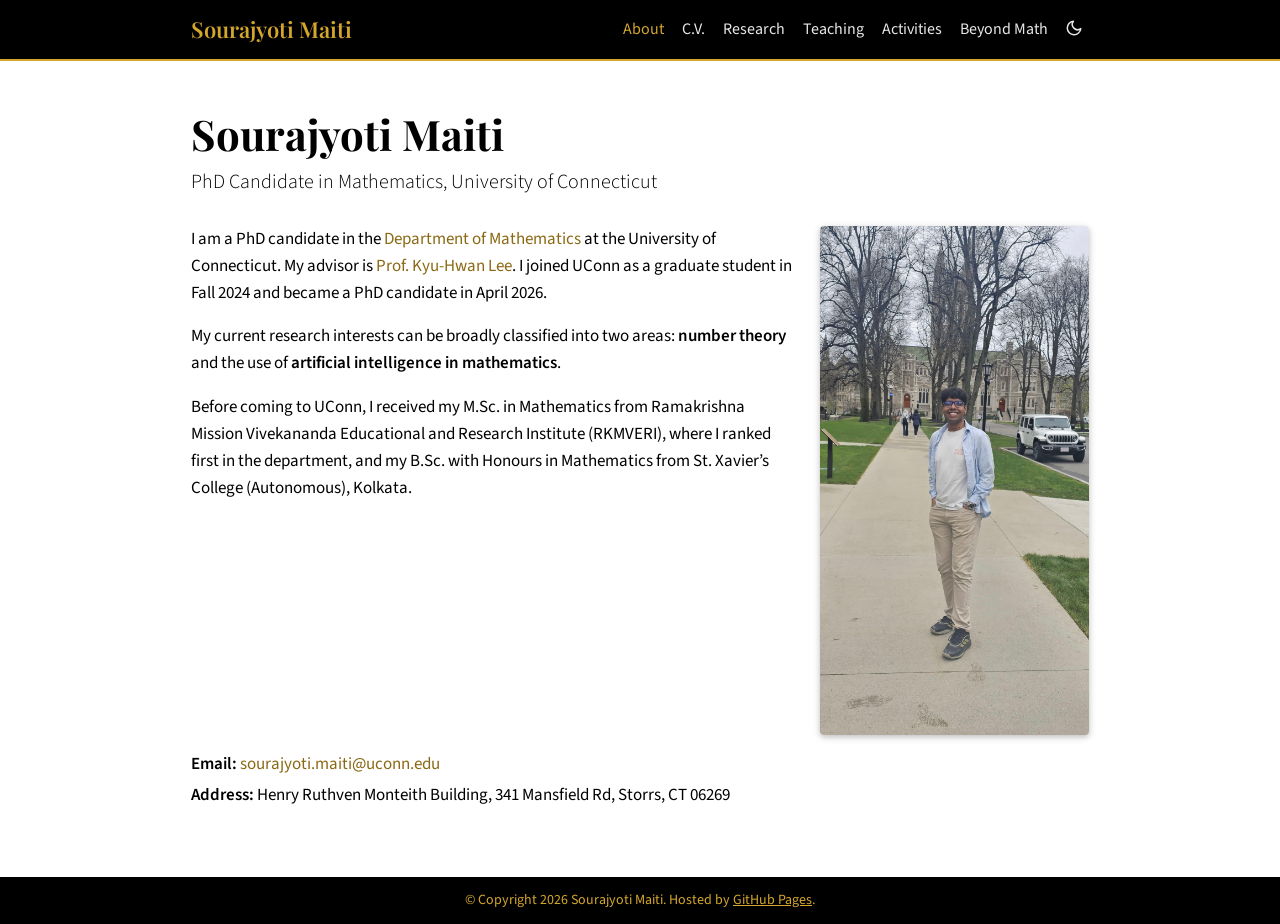
<file: index.html>
<!doctype html>
<html lang="en">
<head>
<meta charset="utf-8">
<meta name="viewport" content="width=device-width, initial-scale=1">
<title>Sourajyoti Maiti</title>
<meta name="description" content="Sourajyoti Maiti, PhD candidate in mathematics at the University of Connecticut.">
<script>
  (function () {
    var t = null;
    try { t = localStorage.getItem('theme'); } catch (e) {}
    if (!t) t = window.matchMedia && matchMedia('(prefers-color-scheme: dark)').matches ? 'dark' : 'light';
    document.documentElement.setAttribute('data-theme', t);
  })();
</script>
<link rel="stylesheet" href="style.css">
</head>
<body>
<nav class="navbar">
  <div class="inner">
    <a class="title" href="index.html">Sourajyoti Maiti</a>
    <ul>
      <li><a href="index.html" class="active">About</a></li>
      <li><a href="cv.html">C.V.</a></li>
      <li><a href="research.html">Research</a></li>
      <li><a href="teaching.html">Teaching</a></li>
      <li><a href="activities.html">Activities</a></li>
      <li><a href="beyond-math.html">Beyond Math</a></li>
      <li><button id="theme-toggle" aria-label="Toggle dark mode">
        <svg class="moon" viewBox="0 0 24 24" fill="none" stroke="currentColor" stroke-width="2" stroke-linecap="round" stroke-linejoin="round"><path d="M21 12.8A9 9 0 1 1 11.2 3a7 7 0 0 0 9.8 9.8z"/></svg>
        <svg class="sun" viewBox="0 0 24 24" fill="none" stroke="currentColor" stroke-width="2" stroke-linecap="round"><circle cx="12" cy="12" r="4"/><path d="M12 2v2M12 20v2M4.9 4.9l1.4 1.4M17.7 17.7l1.4 1.4M2 12h2M20 12h2M4.9 19.1l1.4-1.4M17.7 6.3l1.4-1.4"/></svg>
      </button></li>
    </ul>
  </div>
</nav>
<main>
<h1 class="post-title">Sourajyoti Maiti</h1>
<p class="desc">PhD Candidate in Mathematics, University of Connecticut</p>

<div class="profile"><img src="prof_pic.jpg" alt="Photo of Sourajyoti Maiti" width="480" height="600"></div>

<p>
  I am a PhD candidate in the <a href="https://math.uconn.edu/">Department of Mathematics</a> at the University of Connecticut. My advisor is
  <a href="https://khlee-math.github.io/">Prof. Kyu-Hwan Lee</a>. I joined UConn as a graduate student
  in Fall 2024 and became a PhD candidate in April 2026.
</p>
<p>
  My current research interests can be broadly classified into two areas: <strong>number theory</strong> and the use of
  <strong>artificial intelligence in mathematics</strong>.
</p>
<p>
  Before coming to UConn, I received my M.Sc. in Mathematics from Ramakrishna Mission Vivekananda
  Educational and Research Institute (RKMVERI), where I ranked first in the department, and my B.Sc.
  with Honours in Mathematics from St. Xavier&rsquo;s College (Autonomous), Kolkata.
</p>

<div class="contact">
  <p><strong>Email:</strong> <a href="mailto:sourajyoti.maiti@uconn.edu">sourajyoti.maiti@uconn.edu</a></p>
  <p><strong>Address:</strong> Henry Ruthven Monteith Building, 341 Mansfield Rd, Storrs, CT 06269</p>
</div>
</main>
<footer>&copy; Copyright 2026 Sourajyoti Maiti. Hosted by <a href="https://pages.github.com/" style="color:inherit;text-decoration:underline">GitHub Pages</a>.</footer>
<script>
  document.getElementById('theme-toggle').addEventListener('click', function () {
    var r = document.documentElement;
    var t = r.getAttribute('data-theme') === 'dark' ? 'light' : 'dark';
    r.setAttribute('data-theme', t);
    try { localStorage.setItem('theme', t); } catch (e) {}
  });
</script>
</body>
</html>
</file>
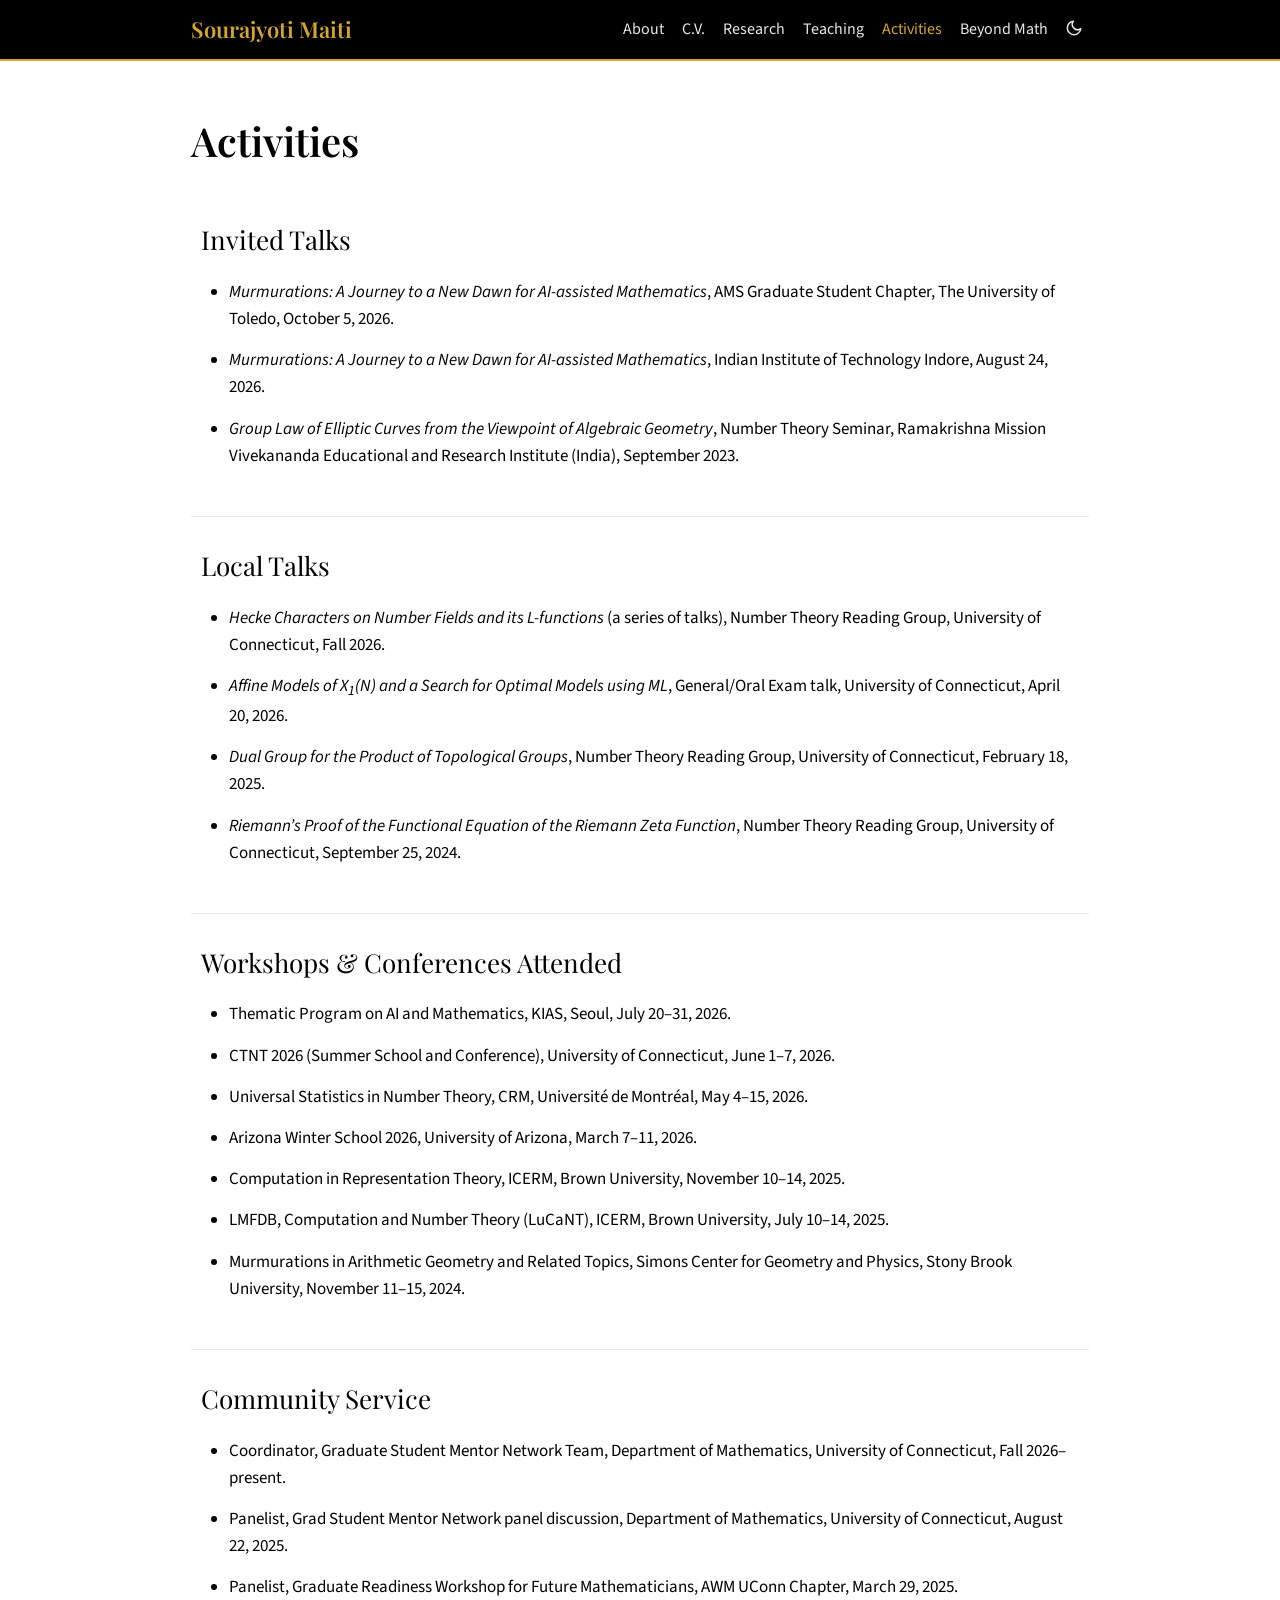
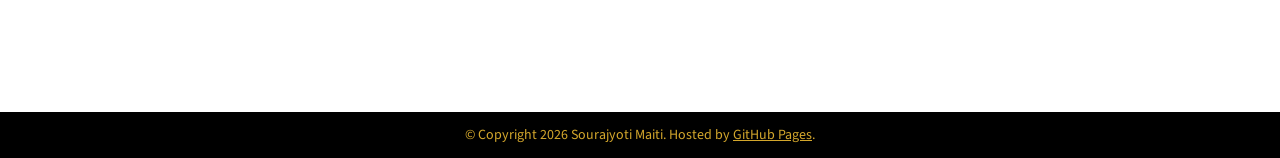
<file: activities.html>
<!doctype html>
<html lang="en">
<head>
<meta charset="utf-8">
<meta name="viewport" content="width=device-width, initial-scale=1">
<title>Activities | Sourajyoti Maiti</title>
<meta name="description" content="Sourajyoti Maiti, PhD candidate in mathematics at the University of Connecticut.">
<script>
  (function () {
    var t = null;
    try { t = localStorage.getItem('theme'); } catch (e) {}
    if (!t) t = window.matchMedia && matchMedia('(prefers-color-scheme: dark)').matches ? 'dark' : 'light';
    document.documentElement.setAttribute('data-theme', t);
  })();
</script>
<link rel="stylesheet" href="style.css">
</head>
<body>
<nav class="navbar">
  <div class="inner">
    <a class="title" href="index.html">Sourajyoti Maiti</a>
    <ul>
      <li><a href="index.html">About</a></li>
      <li><a href="cv.html">C.V.</a></li>
      <li><a href="research.html">Research</a></li>
      <li><a href="teaching.html">Teaching</a></li>
      <li><a href="activities.html" class="active">Activities</a></li>
      <li><a href="beyond-math.html">Beyond Math</a></li>
      <li><button id="theme-toggle" aria-label="Toggle dark mode">
        <svg class="moon" viewBox="0 0 24 24" fill="none" stroke="currentColor" stroke-width="2" stroke-linecap="round" stroke-linejoin="round"><path d="M21 12.8A9 9 0 1 1 11.2 3a7 7 0 0 0 9.8 9.8z"/></svg>
        <svg class="sun" viewBox="0 0 24 24" fill="none" stroke="currentColor" stroke-width="2" stroke-linecap="round"><circle cx="12" cy="12" r="4"/><path d="M12 2v2M12 20v2M4.9 4.9l1.4 1.4M17.7 17.7l1.4 1.4M2 12h2M20 12h2M4.9 19.1l1.4-1.4M17.7 6.3l1.4-1.4"/></svg>
      </button></li>
    </ul>
  </div>
</nav>
<main>
<h1 class="page-title">Activities</h1>
<div class="block">
  <h2>Invited Talks</h2>
  <ul class="items">
    <li><em>Murmurations: A Journey to a New Dawn for AI-assisted Mathematics</em>, AMS Graduate Student Chapter, The University of Toledo, October 5, 2026.</li>
    <li><em>Murmurations: A Journey to a New Dawn for AI-assisted Mathematics</em>, Indian Institute of Technology Indore, August 24, 2026.</li>
    <li><em>Group Law of Elliptic Curves from the Viewpoint of Algebraic Geometry</em>, Number Theory Seminar, Ramakrishna Mission Vivekananda Educational and Research Institute (India), September 2023.</li>
  </ul>
</div>
<div class="block">
  <h2>Local Talks</h2>
  <ul class="items">
    <li><em>Hecke Characters on Number Fields and its L-functions</em> (a series of talks), Number Theory Reading Group, University of Connecticut, Fall 2026.</li>
    <li><em>Affine Models of <i>X</i><sub>1</sub>(<i>N</i>) and a Search for Optimal Models using ML</em>, General/Oral Exam talk, University of Connecticut, April 20, 2026.</li>
    <li><em>Dual Group for the Product of Topological Groups</em>, Number Theory Reading Group, University of Connecticut, February 18, 2025.</li>
    <li><em>Riemann&rsquo;s Proof of the Functional Equation of the Riemann Zeta Function</em>, Number Theory Reading Group, University of Connecticut, September 25, 2024.</li>
  </ul>
</div>
<div class="block">
  <h2>Workshops &amp; Conferences Attended</h2>
  <ul class="items">
    <li>Thematic Program on AI and Mathematics, KIAS, Seoul, July 20&ndash;31, 2026.</li>
    <li>CTNT 2026 (Summer School and Conference), University of Connecticut, June 1&ndash;7, 2026.</li>
    <li>Universal Statistics in Number Theory, CRM, Universit&eacute; de Montr&eacute;al, May 4&ndash;15, 2026.</li>
    <li>Arizona Winter School 2026, University of Arizona, March 7&ndash;11, 2026.</li>
    <li>Computation in Representation Theory, ICERM, Brown University, November 10&ndash;14, 2025.</li>
    <li>LMFDB, Computation and Number Theory (LuCaNT), ICERM, Brown University, July 10&ndash;14, 2025.</li>
    <li>Murmurations in Arithmetic Geometry and Related Topics, Simons Center for Geometry and Physics, Stony Brook University, November 11&ndash;15, 2024.</li>
  </ul>
</div>
<div class="block">
  <h2>Community Service</h2>
  <ul class="items">
    <li>Coordinator, Graduate Student Mentor Network Team, Department of Mathematics, University of Connecticut, Fall 2026&ndash;present.</li>
    <li>Panelist, Grad Student Mentor Network panel discussion, Department of Mathematics, University of Connecticut, August 22, 2025.</li>
    <li>Panelist, Graduate Readiness Workshop for Future Mathematicians, AWM UConn Chapter, March 29, 2025.</li>
  </ul>
</div>
</main>
<footer>&copy; Copyright 2026 Sourajyoti Maiti. Hosted by <a href="https://pages.github.com/" style="color:inherit;text-decoration:underline">GitHub Pages</a>.</footer>
<script>
  document.getElementById('theme-toggle').addEventListener('click', function () {
    var r = document.documentElement;
    var t = r.getAttribute('data-theme') === 'dark' ? 'light' : 'dark';
    r.setAttribute('data-theme', t);
    try { localStorage.setItem('theme', t); } catch (e) {}
  });
</script>
</body>
</html>
</file>
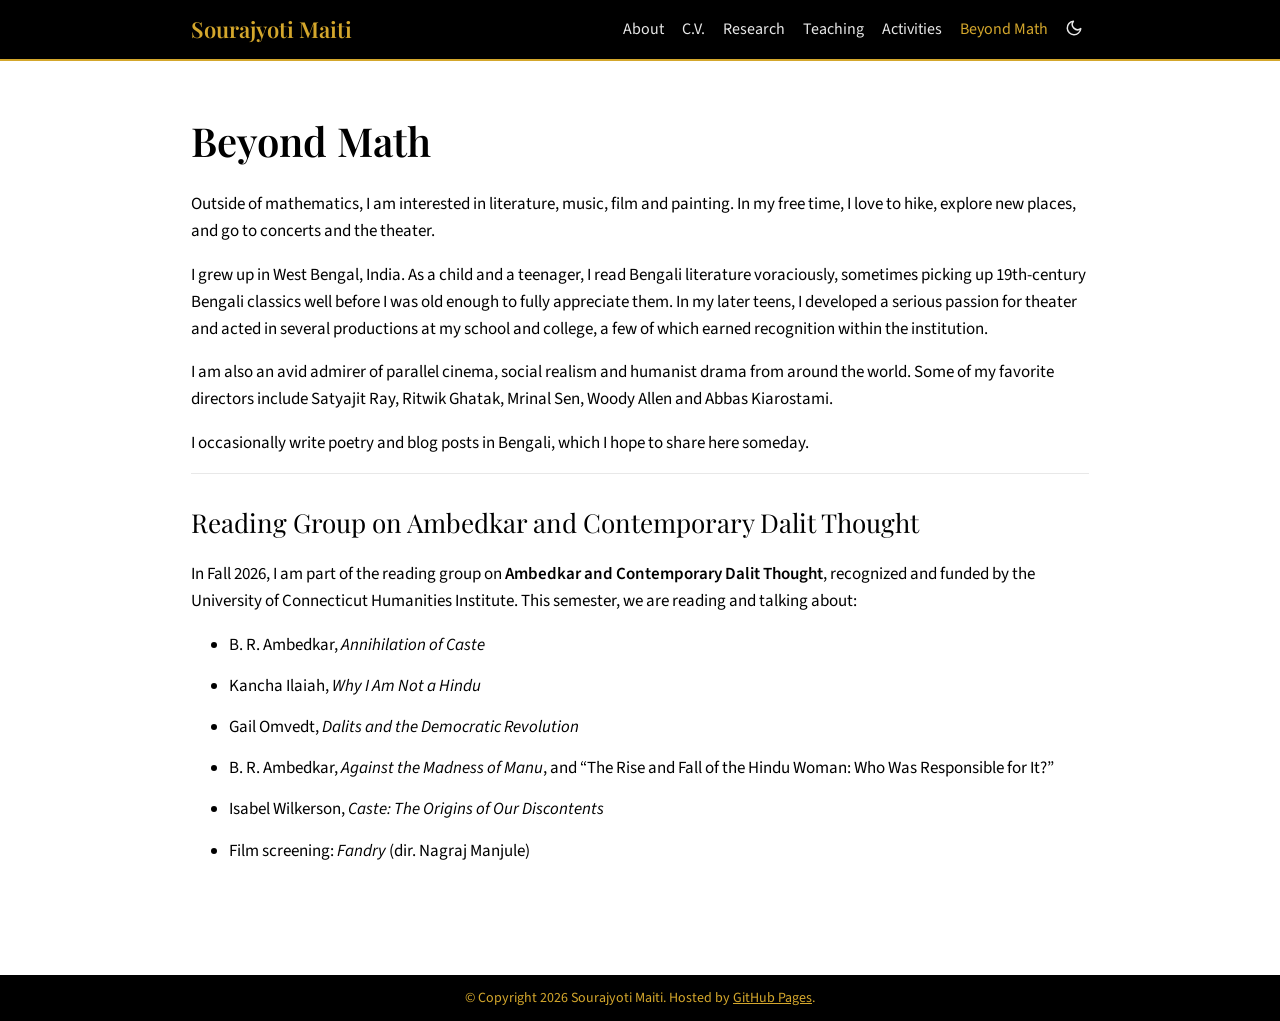
<file: beyond-math.html>
<!doctype html>
<html lang="en">
<head>
<meta charset="utf-8">
<meta name="viewport" content="width=device-width, initial-scale=1">
<title>Beyond Math... | Sourajyoti Maiti</title>
<meta name="description" content="Sourajyoti Maiti, PhD candidate in mathematics at the University of Connecticut.">
<script>
  (function () {
    var t = null;
    try { t = localStorage.getItem('theme'); } catch (e) {}
    if (!t) t = window.matchMedia && matchMedia('(prefers-color-scheme: dark)').matches ? 'dark' : 'light';
    document.documentElement.setAttribute('data-theme', t);
  })();
</script>
<link rel="stylesheet" href="style.css">
</head>
<body>
<nav class="navbar">
  <div class="inner">
    <a class="title" href="index.html">Sourajyoti Maiti</a>
    <ul>
      <li><a href="index.html">About</a></li>
      <li><a href="cv.html">C.V.</a></li>
      <li><a href="research.html">Research</a></li>
      <li><a href="teaching.html">Teaching</a></li>
      <li><a href="activities.html">Activities</a></li>
      <li><a href="beyond-math.html" class="active">Beyond Math</a></li>
      <li><button id="theme-toggle" aria-label="Toggle dark mode">
        <svg class="moon" viewBox="0 0 24 24" fill="none" stroke="currentColor" stroke-width="2" stroke-linecap="round" stroke-linejoin="round"><path d="M21 12.8A9 9 0 1 1 11.2 3a7 7 0 0 0 9.8 9.8z"/></svg>
        <svg class="sun" viewBox="0 0 24 24" fill="none" stroke="currentColor" stroke-width="2" stroke-linecap="round"><circle cx="12" cy="12" r="4"/><path d="M12 2v2M12 20v2M4.9 4.9l1.4 1.4M17.7 17.7l1.4 1.4M2 12h2M20 12h2M4.9 19.1l1.4-1.4M17.7 6.3l1.4-1.4"/></svg>
      </button></li>
    </ul>
  </div>
</nav>
<main>
<h1 class="page-title">Beyond Math</h1>
<p>
  Outside of mathematics, I am interested in literature, music, film and painting. In my free time, I love to hike,
  explore new places, and go to concerts and the theater.
</p>
<p>
  I grew up in West Bengal, India. As a child and a teenager, I read Bengali literature voraciously, sometimes picking
  up 19th-century Bengali classics well before I was old enough to fully appreciate them. In my later teens, I developed
  a serious passion for theater and acted in several productions at my school and college, a few of which earned
  recognition within the institution.
</p>
<p>
  I am also an avid admirer of parallel cinema, social realism and humanist drama from around the world. Some of my
  favorite directors include Satyajit Ray, Ritwik Ghatak, Mrinal Sen, Woody Allen and Abbas Kiarostami.
</p>
<p>
  I occasionally write poetry and blog posts in Bengali, which I hope to share here someday.
</p>
<div class="block" style="border-top:1px solid var(--rule); margin-top:12px;">
  <h2 style="padding:0">Reading Group on Ambedkar and Contemporary Dalit Thought</h2>
  <p>
    In Fall 2026, I am part of the reading group on <strong>Ambedkar and Contemporary Dalit Thought</strong>, recognized and
    funded by the University of Connecticut Humanities Institute. This semester, we are reading and talking about:
  </p>
  <ul class="items">
    <li>B. R. Ambedkar, <em>Annihilation of Caste</em></li>
    <li>Kancha Ilaiah, <em>Why I Am Not a Hindu</em></li>
    <li>Gail Omvedt, <em>Dalits and the Democratic Revolution</em></li>
    <li>B. R. Ambedkar, <em>Against the Madness of Manu</em>, and &ldquo;The Rise and Fall of the Hindu Woman: Who Was Responsible for It?&rdquo;</li>
    <li>Isabel Wilkerson, <em>Caste: The Origins of Our Discontents</em></li>
    <li>Film screening: <em>Fandry</em> (dir. Nagraj Manjule)</li>
  </ul>
</div>
</main>
<footer>&copy; Copyright 2026 Sourajyoti Maiti. Hosted by <a href="https://pages.github.com/" style="color:inherit;text-decoration:underline">GitHub Pages</a>.</footer>
<script>
  document.getElementById('theme-toggle').addEventListener('click', function () {
    var r = document.documentElement;
    var t = r.getAttribute('data-theme') === 'dark' ? 'light' : 'dark';
    r.setAttribute('data-theme', t);
    try { localStorage.setItem('theme', t); } catch (e) {}
  });
</script>
</body>
</html>
</file>
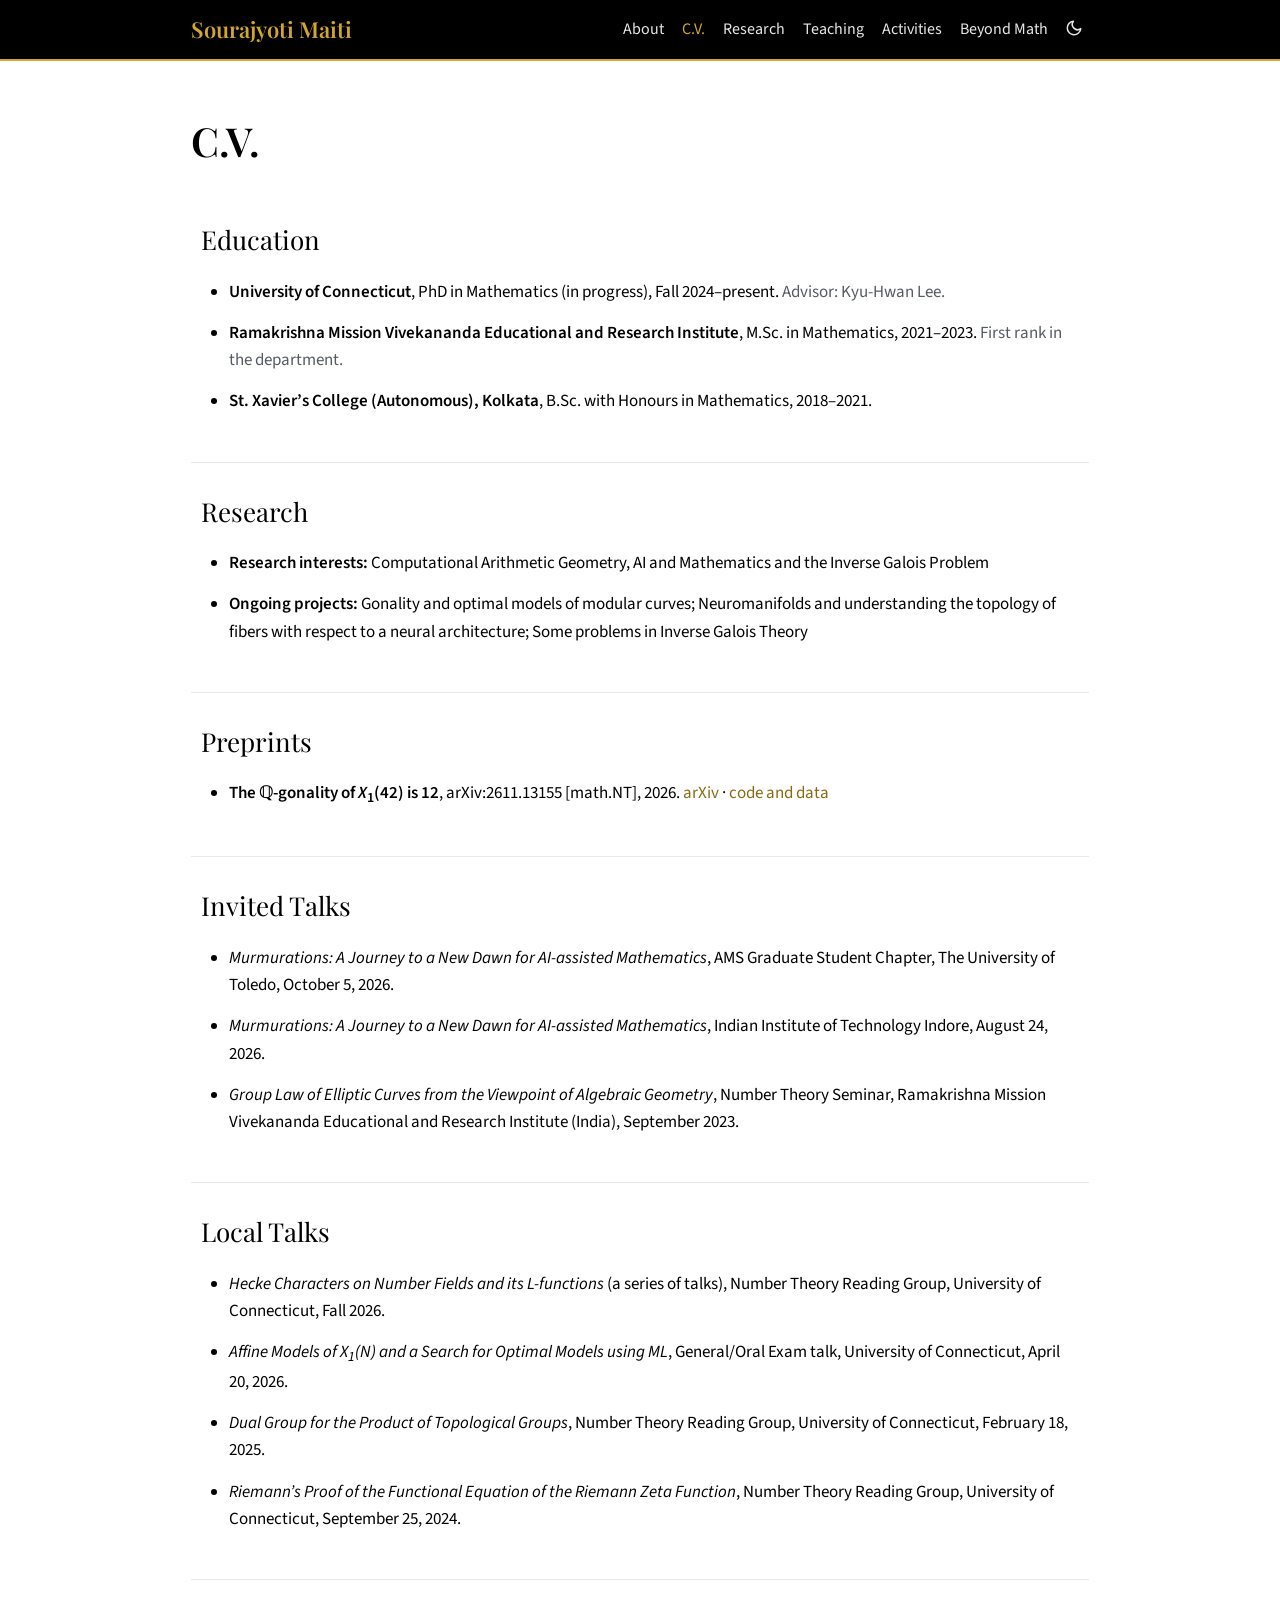
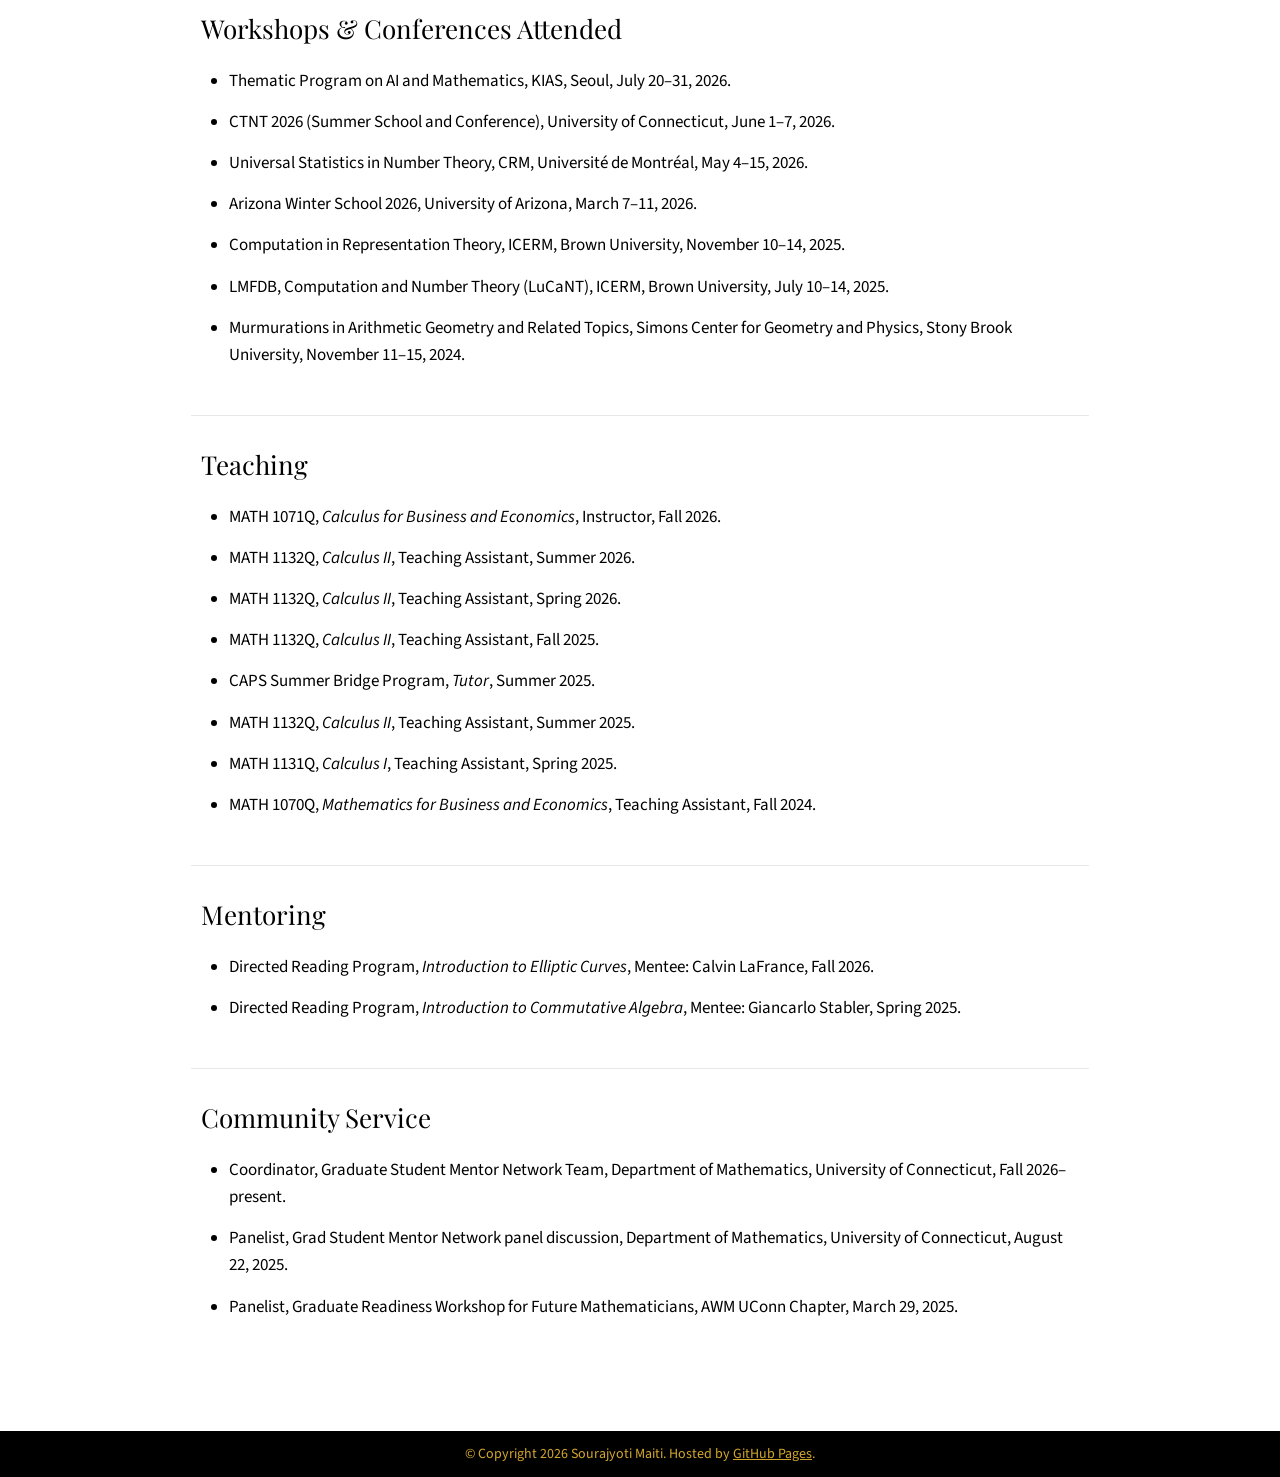
<file: cv.html>
<!doctype html>
<html lang="en">
<head>
<meta charset="utf-8">
<meta name="viewport" content="width=device-width, initial-scale=1">
<title>C.V. | Sourajyoti Maiti</title>
<meta name="description" content="Sourajyoti Maiti, PhD candidate in mathematics at the University of Connecticut.">
<script>
  (function () {
    var t = null;
    try { t = localStorage.getItem('theme'); } catch (e) {}
    if (!t) t = window.matchMedia && matchMedia('(prefers-color-scheme: dark)').matches ? 'dark' : 'light';
    document.documentElement.setAttribute('data-theme', t);
  })();
</script>
<link rel="stylesheet" href="style.css">
</head>
<body>
<nav class="navbar">
  <div class="inner">
    <a class="title" href="index.html">Sourajyoti Maiti</a>
    <ul>
      <li><a href="index.html">About</a></li>
      <li><a href="cv.html" class="active">C.V.</a></li>
      <li><a href="research.html">Research</a></li>
      <li><a href="teaching.html">Teaching</a></li>
      <li><a href="activities.html">Activities</a></li>
      <li><a href="far-from-the-math.html">Beyond Math</a></li>
      <li><button id="theme-toggle" aria-label="Toggle dark mode">
        <svg class="moon" viewBox="0 0 24 24" fill="none" stroke="currentColor" stroke-width="2" stroke-linecap="round" stroke-linejoin="round"><path d="M21 12.8A9 9 0 1 1 11.2 3a7 7 0 0 0 9.8 9.8z"/></svg>
        <svg class="sun" viewBox="0 0 24 24" fill="none" stroke="currentColor" stroke-width="2" stroke-linecap="round"><circle cx="12" cy="12" r="4"/><path d="M12 2v2M12 20v2M4.9 4.9l1.4 1.4M17.7 17.7l1.4 1.4M2 12h2M20 12h2M4.9 19.1l1.4-1.4M17.7 6.3l1.4-1.4"/></svg>
      </button></li>
    </ul>
  </div>
</nav>
<main>
<h1 class="page-title">C.V.</h1>
<div class="block">
  <h2>Education</h2>
  <ul class="items">
    <li><strong>University of Connecticut</strong>, PhD in Mathematics (in progress), Fall 2024&ndash;present. <span class="meta">Advisor: Kyu-Hwan Lee.</span></li>
    <li><strong>Ramakrishna Mission Vivekananda Educational and Research Institute</strong>, M.Sc. in Mathematics, 2021&ndash;2023. <span class="meta">First rank in the department.</span></li>
    <li><strong>St. Xavier&rsquo;s College (Autonomous), Kolkata</strong>, B.Sc. with Honours in Mathematics, 2018&ndash;2021.</li>
  </ul>
</div>
<div class="block">
  <h2>Research</h2>
  <ul class="items">
    <li><strong>Research interests:</strong> Computational Arithmetic Geometry, AI and Mathematics and the Inverse Galois Problem</li>
    <li><strong>Ongoing projects:</strong> Gonality and optimal models of modular curves; Neuromanifolds and understanding the topology of fibers with respect to a neural architecture; Some problems in Inverse Galois Theory</li>
  </ul>
</div>
<div class="block">
  <h2>Preprints</h2>
  <ul class="items">
    <li><strong>The &#8474;-gonality of <i>X</i><sub>1</sub>(42) is 12</strong>, arXiv:2611.13155 [math.NT], 2026.
      <a href="https://arxiv.org/abs/2611.13155">arXiv</a> &middot; <a href="https://github.com/soura-code/X1_42_gonality">code and data</a></li>
  </ul>
</div>
<div class="block">
  <h2>Invited Talks</h2>
  <ul class="items">
    <li><em>Murmurations: A Journey to a New Dawn for AI-assisted Mathematics</em>, AMS Graduate Student Chapter, The University of Toledo, October 5, 2026.</li>
    <li><em>Murmurations: A Journey to a New Dawn for AI-assisted Mathematics</em>, Indian Institute of Technology Indore, August 24, 2026.</li>
    <li><em>Group Law of Elliptic Curves from the Viewpoint of Algebraic Geometry</em>, Number Theory Seminar, Ramakrishna Mission Vivekananda Educational and Research Institute (India), September 2023.</li>
  </ul>
</div>
<div class="block">
  <h2>Local Talks</h2>
  <ul class="items">
    <li><em>Hecke Characters on Number Fields and its L-functions</em> (a series of talks), Number Theory Reading Group, University of Connecticut, Fall 2026.</li>
    <li><em>Affine Models of <i>X</i><sub>1</sub>(<i>N</i>) and a Search for Optimal Models using ML</em>, General/Oral Exam talk, University of Connecticut, April 20, 2026.</li>
    <li><em>Dual Group for the Product of Topological Groups</em>, Number Theory Reading Group, University of Connecticut, February 18, 2025.</li>
    <li><em>Riemann&rsquo;s Proof of the Functional Equation of the Riemann Zeta Function</em>, Number Theory Reading Group, University of Connecticut, September 25, 2024.</li>
  </ul>
</div>
<div class="block">
  <h2>Workshops &amp; Conferences Attended</h2>
  <ul class="items">
    <li>Thematic Program on AI and Mathematics, KIAS, Seoul, July 20&ndash;31, 2026.</li>
    <li>CTNT 2026 (Summer School and Conference), University of Connecticut, June 1&ndash;7, 2026.</li>
    <li>Universal Statistics in Number Theory, CRM, Universit&eacute; de Montr&eacute;al, May 4&ndash;15, 2026.</li>
    <li>Arizona Winter School 2026, University of Arizona, March 7&ndash;11, 2026.</li>
    <li>Computation in Representation Theory, ICERM, Brown University, November 10&ndash;14, 2025.</li>
    <li>LMFDB, Computation and Number Theory (LuCaNT), ICERM, Brown University, July 10&ndash;14, 2025.</li>
    <li>Murmurations in Arithmetic Geometry and Related Topics, Simons Center for Geometry and Physics, Stony Brook University, November 11&ndash;15, 2024.</li>
  </ul>
</div>
<div class="block">
  <h2>Teaching</h2>
  <ul class="items">
    <li>MATH 1071Q, <em>Calculus for Business and Economics</em>, Instructor, Fall 2026.</li>
    <li>MATH 1132Q, <em>Calculus II</em>, Teaching Assistant, Summer 2026.</li>
    <li>MATH 1132Q, <em>Calculus II</em>, Teaching Assistant, Spring 2026.</li>
    <li>MATH 1132Q, <em>Calculus II</em>, Teaching Assistant, Fall 2025.</li>
    <li>CAPS Summer Bridge Program, <em>Tutor</em>, Summer 2025.</li>
    <li>MATH 1132Q, <em>Calculus II</em>, Teaching Assistant, Summer 2025.</li>
    <li>MATH 1131Q, <em>Calculus I</em>, Teaching Assistant, Spring 2025.</li>
    <li>MATH 1070Q, <em>Mathematics for Business and Economics</em>, Teaching Assistant, Fall 2024.</li>
  </ul>
</div>
<div class="block">
  <h2>Mentoring</h2>
  <ul class="items">
    <li>Directed Reading Program, <em>Introduction to Elliptic Curves</em>, Mentee: Calvin LaFrance, Fall 2026.</li>
    <li>Directed Reading Program, <em>Introduction to Commutative Algebra</em>, Mentee: Giancarlo Stabler, Spring 2025.</li>
  </ul>
</div>
<div class="block">
  <h2>Community Service</h2>
  <ul class="items">
    <li>Coordinator, Graduate Student Mentor Network Team, Department of Mathematics, University of Connecticut, Fall 2026&ndash;present.</li>
    <li>Panelist, Grad Student Mentor Network panel discussion, Department of Mathematics, University of Connecticut, August 22, 2025.</li>
    <li>Panelist, Graduate Readiness Workshop for Future Mathematicians, AWM UConn Chapter, March 29, 2025.</li>
  </ul>
</div>
</main>
<footer>&copy; Copyright 2026 Sourajyoti Maiti. Hosted by <a href="https://pages.github.com/" style="color:inherit;text-decoration:underline">GitHub Pages</a>.</footer>
<script>
  document.getElementById('theme-toggle').addEventListener('click', function () {
    var r = document.documentElement;
    var t = r.getAttribute('data-theme') === 'dark' ? 'light' : 'dark';
    r.setAttribute('data-theme', t);
    try { localStorage.setItem('theme', t); } catch (e) {}
  });
</script>
</body>
</html>
</file>
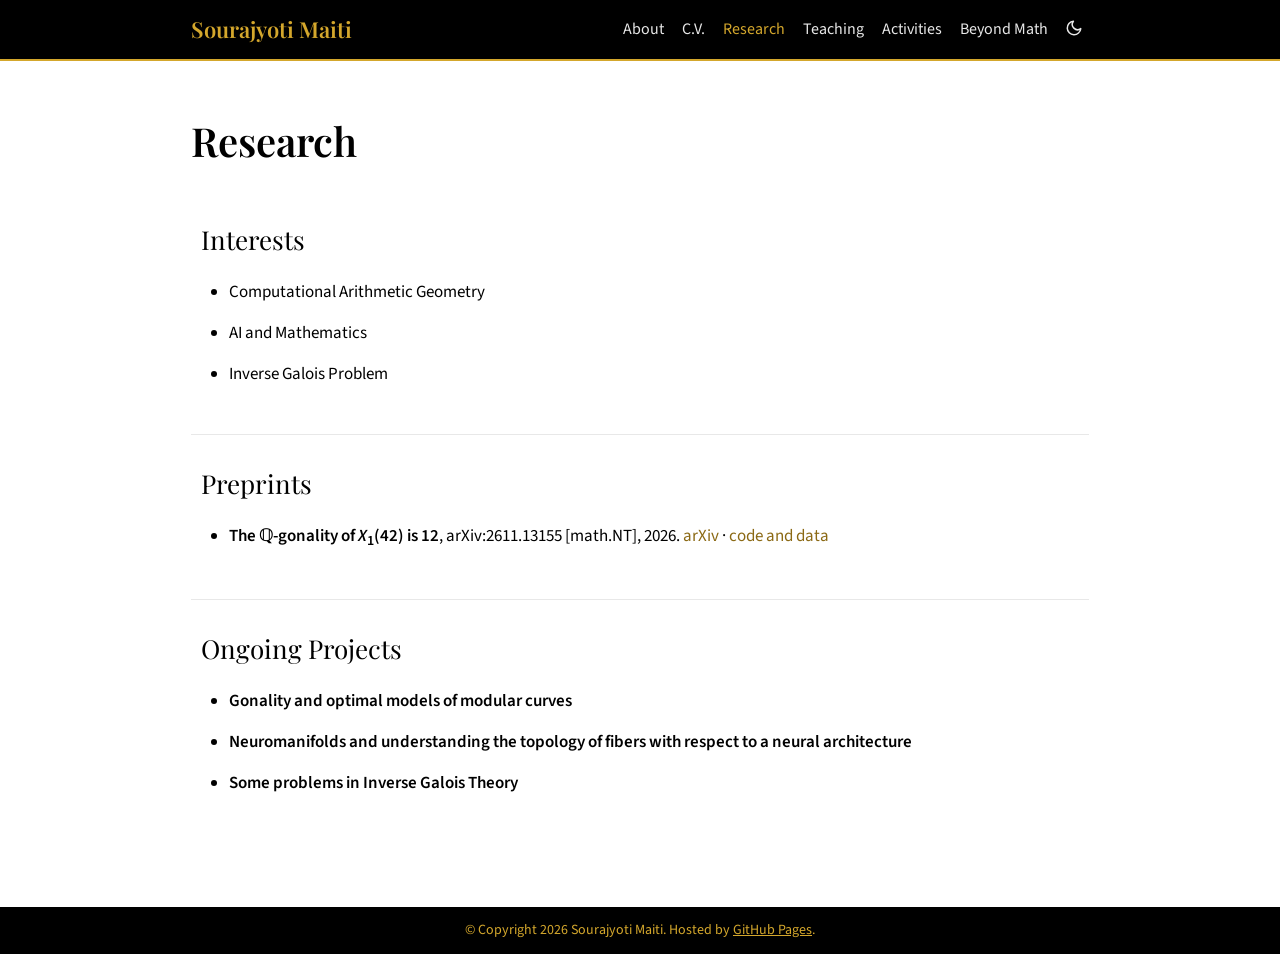
<file: research.html>
<!doctype html>
<html lang="en">
<head>
<meta charset="utf-8">
<meta name="viewport" content="width=device-width, initial-scale=1">
<title>Research | Sourajyoti Maiti</title>
<meta name="description" content="Sourajyoti Maiti, PhD candidate in mathematics at the University of Connecticut.">
<script>
  (function () {
    var t = null;
    try { t = localStorage.getItem('theme'); } catch (e) {}
    if (!t) t = window.matchMedia && matchMedia('(prefers-color-scheme: dark)').matches ? 'dark' : 'light';
    document.documentElement.setAttribute('data-theme', t);
  })();
</script>
<link rel="stylesheet" href="style.css">
</head>
<body>
<nav class="navbar">
  <div class="inner">
    <a class="title" href="index.html">Sourajyoti Maiti</a>
    <ul>
      <li><a href="index.html">About</a></li>
      <li><a href="cv.html">C.V.</a></li>
      <li><a href="research.html" class="active">Research</a></li>
      <li><a href="teaching.html">Teaching</a></li>
      <li><a href="activities.html">Activities</a></li>
      <li><a href="beyond-math.html">Beyond Math</a></li>
      <li><button id="theme-toggle" aria-label="Toggle dark mode">
        <svg class="moon" viewBox="0 0 24 24" fill="none" stroke="currentColor" stroke-width="2" stroke-linecap="round" stroke-linejoin="round"><path d="M21 12.8A9 9 0 1 1 11.2 3a7 7 0 0 0 9.8 9.8z"/></svg>
        <svg class="sun" viewBox="0 0 24 24" fill="none" stroke="currentColor" stroke-width="2" stroke-linecap="round"><circle cx="12" cy="12" r="4"/><path d="M12 2v2M12 20v2M4.9 4.9l1.4 1.4M17.7 17.7l1.4 1.4M2 12h2M20 12h2M4.9 19.1l1.4-1.4M17.7 6.3l1.4-1.4"/></svg>
      </button></li>
    </ul>
  </div>
</nav>
<main>
<h1 class="page-title">Research</h1>
<div class="block">
  <h2>Interests</h2>
  <ul class="items">
    <li>Computational Arithmetic Geometry</li>
    <li>AI and Mathematics</li>
    <li>Inverse Galois Problem</li>
  </ul>
</div>
<div class="block">
  <h2>Preprints</h2>
  <ul class="items">
    <li><strong>The &#8474;-gonality of <i>X</i><sub>1</sub>(42) is 12</strong>, arXiv:2611.13155 [math.NT], 2026.
      <a href="https://arxiv.org/abs/2611.13155">arXiv</a> &middot; <a href="https://github.com/soura-code/X1_42_gonality">code and data</a></li>
  </ul>
</div>
<div class="block">
  <h2>Ongoing Projects</h2>
  <ul class="items">
    <li><strong>Gonality and optimal models of modular curves</strong></li>
    <li><strong>Neuromanifolds and understanding the topology of fibers with respect to a neural architecture</strong></li>
    <li><strong>Some problems in Inverse Galois Theory</strong></li>
  </ul>
</div>
</main>
<footer>&copy; Copyright 2026 Sourajyoti Maiti. Hosted by <a href="https://pages.github.com/" style="color:inherit;text-decoration:underline">GitHub Pages</a>.</footer>
<script>
  document.getElementById('theme-toggle').addEventListener('click', function () {
    var r = document.documentElement;
    var t = r.getAttribute('data-theme') === 'dark' ? 'light' : 'dark';
    r.setAttribute('data-theme', t);
    try { localStorage.setItem('theme', t); } catch (e) {}
  });
</script>
</body>
</html>
</file>
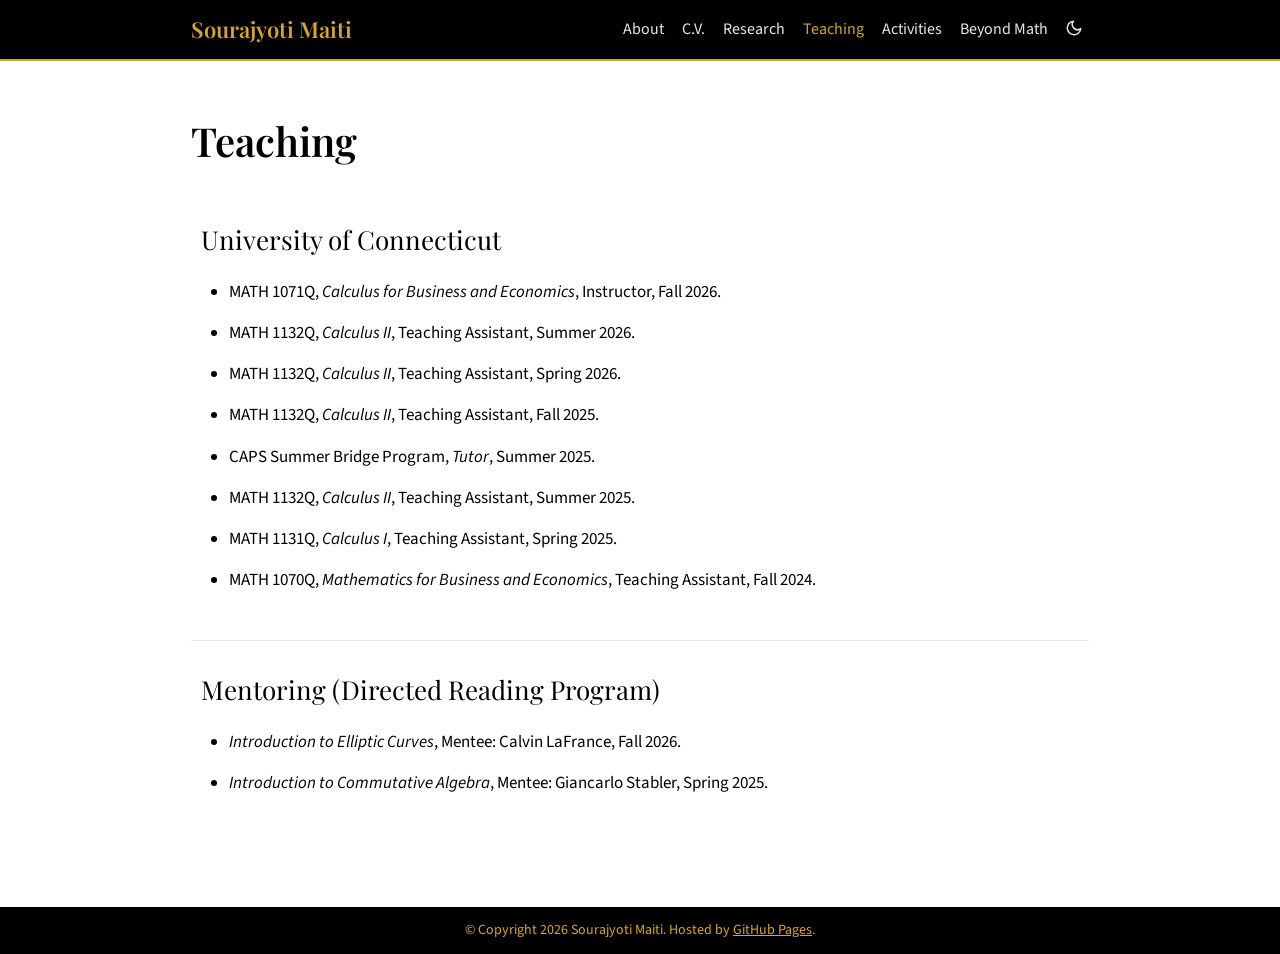
<file: teaching.html>
<!doctype html>
<html lang="en">
<head>
<meta charset="utf-8">
<meta name="viewport" content="width=device-width, initial-scale=1">
<title>Teaching | Sourajyoti Maiti</title>
<meta name="description" content="Sourajyoti Maiti, PhD candidate in mathematics at the University of Connecticut.">
<script>
  (function () {
    var t = null;
    try { t = localStorage.getItem('theme'); } catch (e) {}
    if (!t) t = window.matchMedia && matchMedia('(prefers-color-scheme: dark)').matches ? 'dark' : 'light';
    document.documentElement.setAttribute('data-theme', t);
  })();
</script>
<link rel="stylesheet" href="style.css">
</head>
<body>
<nav class="navbar">
  <div class="inner">
    <a class="title" href="index.html">Sourajyoti Maiti</a>
    <ul>
      <li><a href="index.html">About</a></li>
      <li><a href="cv.html">C.V.</a></li>
      <li><a href="research.html">Research</a></li>
      <li><a href="teaching.html" class="active">Teaching</a></li>
      <li><a href="activities.html">Activities</a></li>
      <li><a href="beyond-math.html">Beyond Math</a></li>
      <li><button id="theme-toggle" aria-label="Toggle dark mode">
        <svg class="moon" viewBox="0 0 24 24" fill="none" stroke="currentColor" stroke-width="2" stroke-linecap="round" stroke-linejoin="round"><path d="M21 12.8A9 9 0 1 1 11.2 3a7 7 0 0 0 9.8 9.8z"/></svg>
        <svg class="sun" viewBox="0 0 24 24" fill="none" stroke="currentColor" stroke-width="2" stroke-linecap="round"><circle cx="12" cy="12" r="4"/><path d="M12 2v2M12 20v2M4.9 4.9l1.4 1.4M17.7 17.7l1.4 1.4M2 12h2M20 12h2M4.9 19.1l1.4-1.4M17.7 6.3l1.4-1.4"/></svg>
      </button></li>
    </ul>
  </div>
</nav>
<main>
<h1 class="page-title">Teaching</h1>
<div class="block">
  <h2>University of Connecticut</h2>
  <ul class="items">
    <li>MATH 1071Q, <em>Calculus for Business and Economics</em>, Instructor, Fall 2026.</li>
    <li>MATH 1132Q, <em>Calculus II</em>, Teaching Assistant, Summer 2026.</li>
    <li>MATH 1132Q, <em>Calculus II</em>, Teaching Assistant, Spring 2026.</li>
    <li>MATH 1132Q, <em>Calculus II</em>, Teaching Assistant, Fall 2025.</li>
    <li>CAPS Summer Bridge Program, <em>Tutor</em>, Summer 2025.</li>
    <li>MATH 1132Q, <em>Calculus II</em>, Teaching Assistant, Summer 2025.</li>
    <li>MATH 1131Q, <em>Calculus I</em>, Teaching Assistant, Spring 2025.</li>
    <li>MATH 1070Q, <em>Mathematics for Business and Economics</em>, Teaching Assistant, Fall 2024.</li>
  </ul>
</div>
<div class="block">
  <h2>Mentoring (Directed Reading Program)</h2>
  <ul class="items">
    <li><em>Introduction to Elliptic Curves</em>, Mentee: Calvin LaFrance, Fall 2026.</li>
    <li><em>Introduction to Commutative Algebra</em>, Mentee: Giancarlo Stabler, Spring 2025.</li>
  </ul>
</div>
</main>
<footer>&copy; Copyright 2026 Sourajyoti Maiti. Hosted by <a href="https://pages.github.com/" style="color:inherit;text-decoration:underline">GitHub Pages</a>.</footer>
<script>
  document.getElementById('theme-toggle').addEventListener('click', function () {
    var r = document.documentElement;
    var t = r.getAttribute('data-theme') === 'dark' ? 'light' : 'dark';
    r.setAttribute('data-theme', t);
    try { localStorage.setItem('theme', t); } catch (e) {}
  });
</script>
</body>
</html>
</file>
<file: style.css>
@import url('https://fonts.googleapis.com/css2?family=Playfair+Display:wght@400;600;700&family=Source+Sans+3:wght@300;400;600&display=swap');
:root {
  --bg: #ffffff;
  --text: #000000;
  --muted: #555b63;
  --rule: #e8e8e8;
  --accent: #8b6914;
  --footer-bg: #000000;
  --footer-text: #d4a72c;
}
:root[data-theme="dark"] {
  --bg: #121212;
  --text: #e8e8e8;
  --muted: #a3a8af;
  --rule: #3a3a3c;
  --accent: #d4a72c;
  --footer-bg: #000000;
  --footer-text: #d4a72c;
}
* { box-sizing: border-box; }
html { -webkit-text-size-adjust: 100%; }
body {
  margin: 0;
  background: var(--bg);
  color: var(--text);
  font-family: "Source Sans 3", -apple-system, system-ui, "Segoe UI", Roboto, Arial, sans-serif;
  font-size: 17px;
  line-height: 1.6;
  font-weight: 400;
  display: flex; flex-direction: column; min-height: 100vh;
  transition: background .2s, color .2s;
}
a { color: var(--accent); text-decoration: none; }
a:hover { text-decoration: underline; }
strong, b { font-weight: 600; }

/* navbar */
.navbar { border-bottom: 2px solid #d4a72c; background: #000; position: sticky; top: 0; z-index: 10; }
.navbar .inner {
  max-width: 930px; margin: 0 auto; padding: 12px 16px;
  display: flex; align-items: center; justify-content: space-between; gap: 12px; flex-wrap: wrap;
}
.navbar .title { font-family: "Playfair Display", Georgia, serif; font-size: 22px; font-weight: 600; color: #d4a72c; }
.navbar .title:hover { text-decoration: none; }
.navbar ul { list-style: none; margin: 0; padding: 0; display: flex; align-items: center; gap: 4px; flex-wrap: wrap; }
.navbar ul a { color: #e8e8e8; padding: 6px 7px; font-size: 16px; font-weight: 400; }
.navbar ul a:hover { color: #d4a72c; text-decoration: none; }
.navbar ul a.active { color: #d4a72c; }
#theme-toggle {
  background: none; border: 0; cursor: pointer; padding: 6px; color: #e8e8e8;
  display: inline-flex; align-items: center;
}
#theme-toggle:hover { color: #d4a72c; }
#theme-toggle svg { width: 18px; height: 18px; }
#theme-toggle .sun { display: none; }
:root[data-theme="dark"] #theme-toggle .sun { display: inline; }
:root[data-theme="dark"] #theme-toggle .moon { display: none; }

/* page */
main { flex: 1; width: 100%; max-width: 930px; margin: 0 auto; padding: 48px 16px 64px; }
.post-title { font-family: "Playfair Display", Georgia, serif; font-size: 42px; font-weight: 700; line-height: 1.2; margin: 0 0 6px; }
.desc { font-size: 20px; font-weight: 300; margin: 0 0 28px; }
.page-title { font-family: "Playfair Display", Georgia, serif; font-size: 40px; font-weight: 600; margin: 0 0 18px; }
h2 { font-family: "Playfair Display", Georgia, serif; font-size: 26px; font-weight: 400; margin: 0 0 18px; padding: 0 10px; }
.block { padding: 28px 0 32px; border-bottom: 1px solid var(--rule); }
.block:last-child { border-bottom: 0; }
p { margin: 0 0 16px; }

.profile { float: right; width: 30%; margin: 0 0 16px 24px; }
.profile img { width: 100%; height: auto; display: block; border-radius: 4px; box-shadow: 0 2px 5px rgba(0,0,0,.16), 0 2px 10px rgba(0,0,0,.12); }

.contact { margin-top: 28px; clear: both; }
.contact p { margin: 0 0 4px; }

ul.items { margin: 0; padding: 0 10px 0 38px; }
ul.items li { margin-bottom: 14px; }
.meta { color: var(--muted); }
em { font-style: italic; }

.btn {
  display: inline-block; border: 1px solid var(--accent); color: var(--accent);
  padding: 6px 14px; border-radius: 4px; font-weight: 400;
}
.btn:hover { background: var(--accent); color: var(--bg); text-decoration: none; }
.pdf-frame { width: 100%; height: 900px; border: 1px solid var(--rule); border-radius: 4px; margin-top: 18px; }

footer {
  background: var(--footer-bg); color: var(--footer-text);
  text-align: center; font-size: 14px; padding: 12px 16px;
}

@media (max-width: 576px) {
  main { padding-top: 32px; }
  .post-title, .page-title { font-size: 32px; }
  .desc { font-size: 18px; }
  .profile { float: none; width: 70%; margin: 0 auto 20px; display: block; }
  .pdf-frame { height: 520px; }
  h2 { padding: 0; }
  ul.items { padding: 0 0 0 22px; }
  .navbar ul a { padding: 4px 5px; font-size: 15px; }
}
</file>
